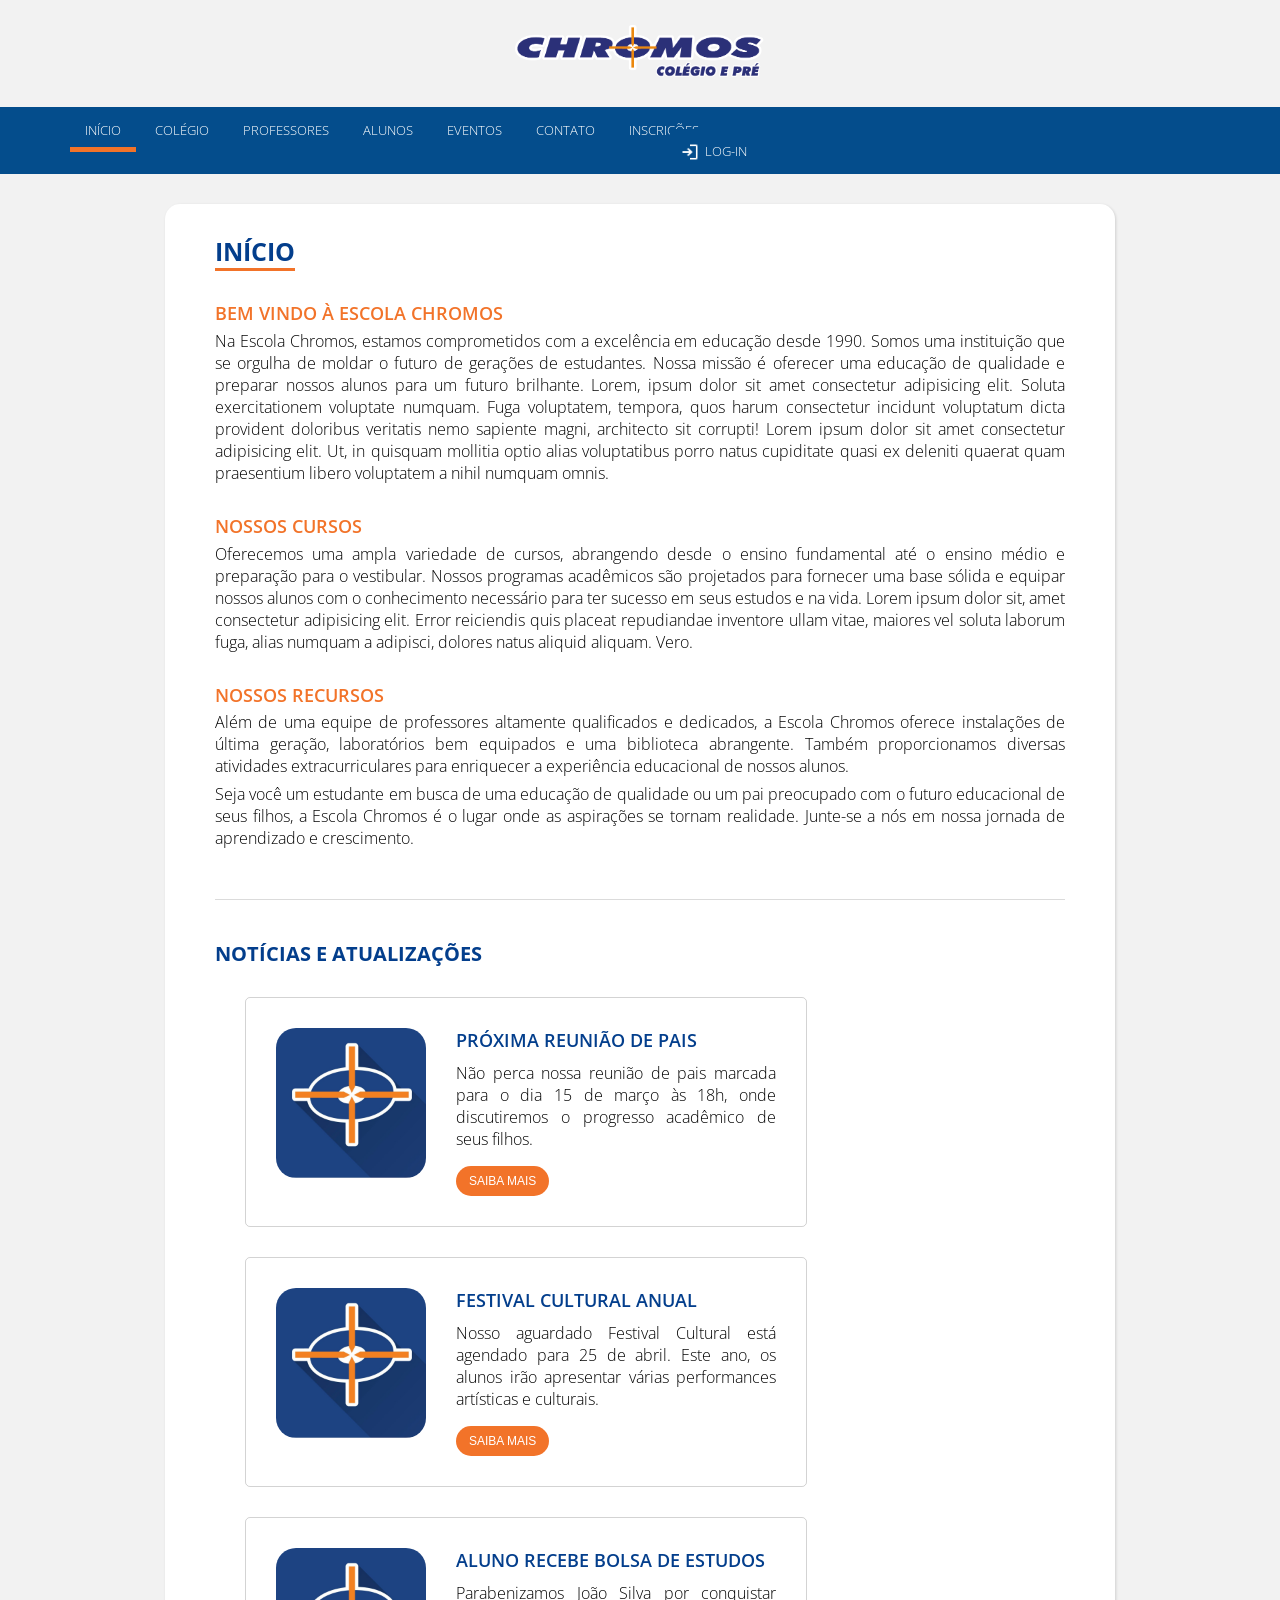
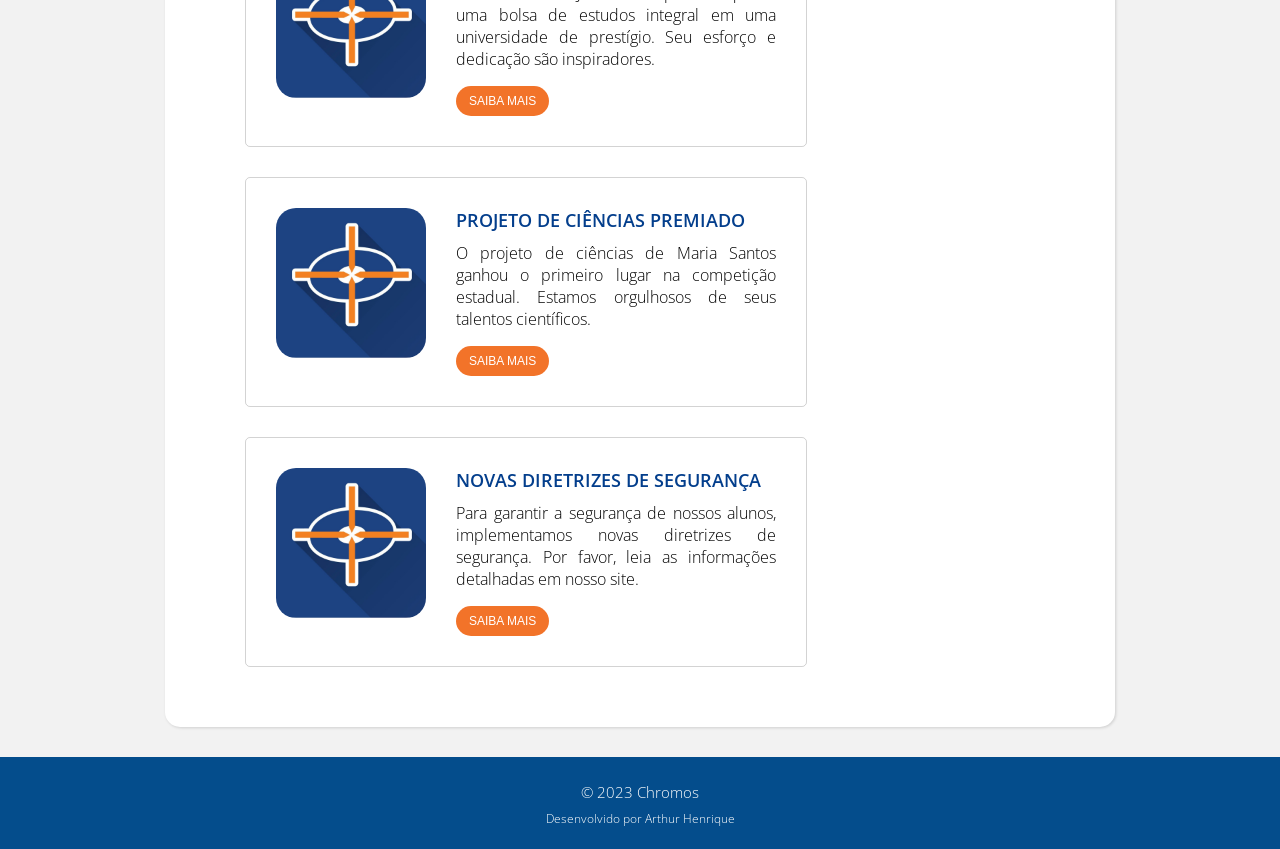
<file: menu-principal/index.html>
<!DOCTYPE html>
<html lang="pt-br">
<head>
    <meta charset="UTF-8">
    <meta name="viewport" content="width=device-width, initial-scale=1.0">
    <title>Chromos | Início</title>
    <link rel="stylesheet" href="style.css">
</head>
<body>
    <!-- CABEÇALHO -->
    <header>
        <img src="../imagens/chromos-img.png" alt="">
    </header>

    <!-- MENU -->
    <nav>
        <a href="inicio.html" class="menu" id="selecionado">Início</a>
        <a href="colegio.html" class="menu">Colégio</a>
        <a href="professores.html" class="menu">Professores</a>
        <a href="alunos.html" class="menu">Alunos</a>
        <a href="eventos.html" class="menu">Eventos</a>
        <a href="contato.html" class="menu">Contato</a>
        <a href="inscrições.html" class="menu">inscrições</a>

        <a href="login.html" id="login"><img src="../imagens/icones/login.png">Log-in</a>
    </nav>

    <!-- CONTEÚDO -->
    <main>
        <h1>Início</h1>

        <h2>Bem vindo à escola Chromos</h2>
        <p>Na Escola Chromos, estamos comprometidos com a excelência em educação desde 1990. Somos uma instituição que se orgulha de moldar o futuro de gerações de estudantes. Nossa missão é oferecer uma educação de qualidade e preparar nossos alunos para um futuro brilhante. Lorem, ipsum dolor sit amet consectetur adipisicing elit. Soluta exercitationem voluptate numquam. Fuga voluptatem, tempora, quos harum consectetur incidunt voluptatum dicta provident doloribus veritatis nemo sapiente magni, architecto sit corrupti! Lorem ipsum dolor sit amet consectetur adipisicing elit. Ut, in quisquam mollitia optio alias voluptatibus porro natus cupiditate quasi ex deleniti quaerat quam praesentium libero voluptatem a nihil numquam omnis.</p>

        <h2>Nossos Cursos</h2>
        <p>Oferecemos uma ampla variedade de cursos, abrangendo desde o ensino fundamental até o ensino médio e preparação para o vestibular. Nossos programas acadêmicos são projetados para fornecer uma base sólida e equipar nossos alunos com o conhecimento necessário para ter sucesso em seus estudos e na vida. Lorem ipsum dolor sit, amet consectetur adipisicing elit. Error reiciendis quis placeat repudiandae inventore ullam vitae, maiores vel soluta laborum fuga, alias numquam a adipisci, dolores natus aliquid aliquam. Vero.</p>

        <h2>Nossos Recursos</h2>
        <p>Além de uma equipe de professores altamente qualificados e dedicados, a Escola Chromos oferece instalações de última geração, laboratórios bem equipados e uma biblioteca abrangente. Também proporcionamos diversas atividades extracurriculares para enriquecer a experiência educacional de nossos alunos.</p>
        <p>Seja você um estudante em busca de uma educação de qualidade ou um pai preocupado com o futuro educacional de seus filhos, a Escola Chromos é o lugar onde as aspirações se tornam realidade. Junte-se a nós em nossa jornada de aprendizado e crescimento.</p>

        <h2 id="diferente">Notícias e Atualizações</h2>

        <div id="noticias">
            <div class="container-noticia">
                <img src="../imagens/chromos-logo.jpg">
                <h1>Próxima reunião de pais</h1>
                <p>Não perca nossa reunião de pais marcada para o dia 15 de março às 18h, onde discutiremos o progresso acadêmico de seus filhos.</p>
                <a href="#"><button>Saiba mais</button></a>
            </div>

            <div class="container-noticia">
                <img src="../imagens/chromos-logo.jpg">
                <h1>Festival cultural anual</h1>
                <p>Nosso aguardado Festival Cultural está agendado para 25 de abril. Este ano, os alunos irão apresentar várias performances artísticas e culturais.</p>
                <a href="#"><button>Saiba mais</button></a>
            </div>

            <div class="container-noticia">
                <img src="../imagens/chromos-logo.jpg">
                <h1>Aluno Recebe Bolsa de Estudos</h1>
                <p>Parabenizamos João Silva por conquistar uma bolsa de estudos integral em uma universidade de prestígio. Seu esforço e dedicação são inspiradores.</p>
                <a href="#"><button>Saiba mais</button></a>
            </div>

            <div class="container-noticia">
                <img src="../imagens/chromos-logo.jpg">
                <h1>Projeto de Ciências premiado</h1>
                <p>O projeto de ciências de Maria Santos ganhou o primeiro lugar na competição estadual. Estamos orgulhosos de seus talentos científicos.</p>
                <a href="#"><button>Saiba mais</button></a>
            </div>

            <div class="container-noticia">
                <img src="../imagens/chromos-logo.jpg">
                <h1>Novas Diretrizes de Segurança</h1>
                <p>Para garantir a segurança de nossos alunos, implementamos novas diretrizes de segurança. Por favor, leia as informações detalhadas em nosso site.</p>
                <a href="#"><button>Saiba mais</button></a>
            </div>
        </div>
    </main>

    <!-- RODAPÉ -->
    <footer>
        <p id="nivel-um">© 2023 Chromos</p>
        <p id="nivel-dois">Desenvolvido por <a href="#">Arthur Henrique</a></p>
    </footer>
</body>
</html>
</file>
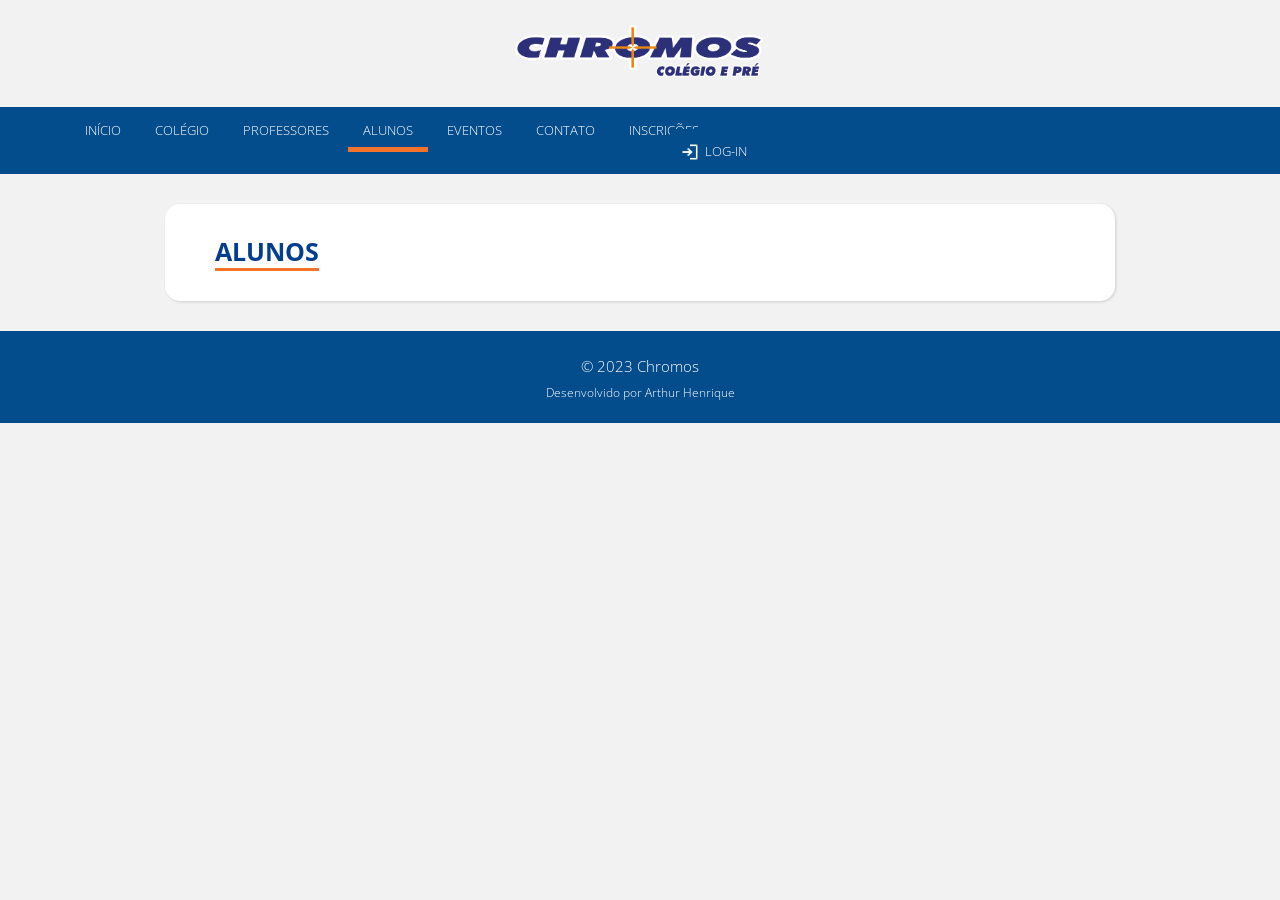
<file: menu-principal/alunos.html>
<!DOCTYPE html>
<html lang="pt-br">
<head>
    <meta charset="UTF-8">
    <meta name="viewport" content="width=device-width, initial-scale=1.0">
    <title>Chromos | Alunos</title>
    <link rel="stylesheet" href="style.css">
</head>
<body>
    <!-- CABEÇALHO -->
    <header>
        <img src="../imagens/chromos-img.png" alt="">
    </header>

    <!-- MENU -->
    <nav>
        <a href="inicio.html" class="menu">Início</a>
        <a href="colegio.html" class="menu">Colégio</a>
        <a href="professores.html" class="menu">Professores</a>
        <a href="alunos.html" class="menu" id="selecionado">Alunos</a>
        <a href="eventos.html" class="menu">Eventos</a>
        <a href="contato.html" class="menu">Contato</a>
        <a href="inscrições.html" class="menu">inscrições</a>

        <a href="login.html" id="login"><img src="../imagens/icones/login.png">Log-in</a>
    </nav>

    <!-- CONTEÚDO -->
    <main>
        <h1>Alunos</h1>
    </main>

    <!-- RODAPÉ -->
    <footer>
        <p id="nivel-um">© 2023 Chromos</p>
        <p id="nivel-dois">Desenvolvido por <a href="#">Arthur Henrique</a></p>
    </footer>
</body>
</html>
</file>
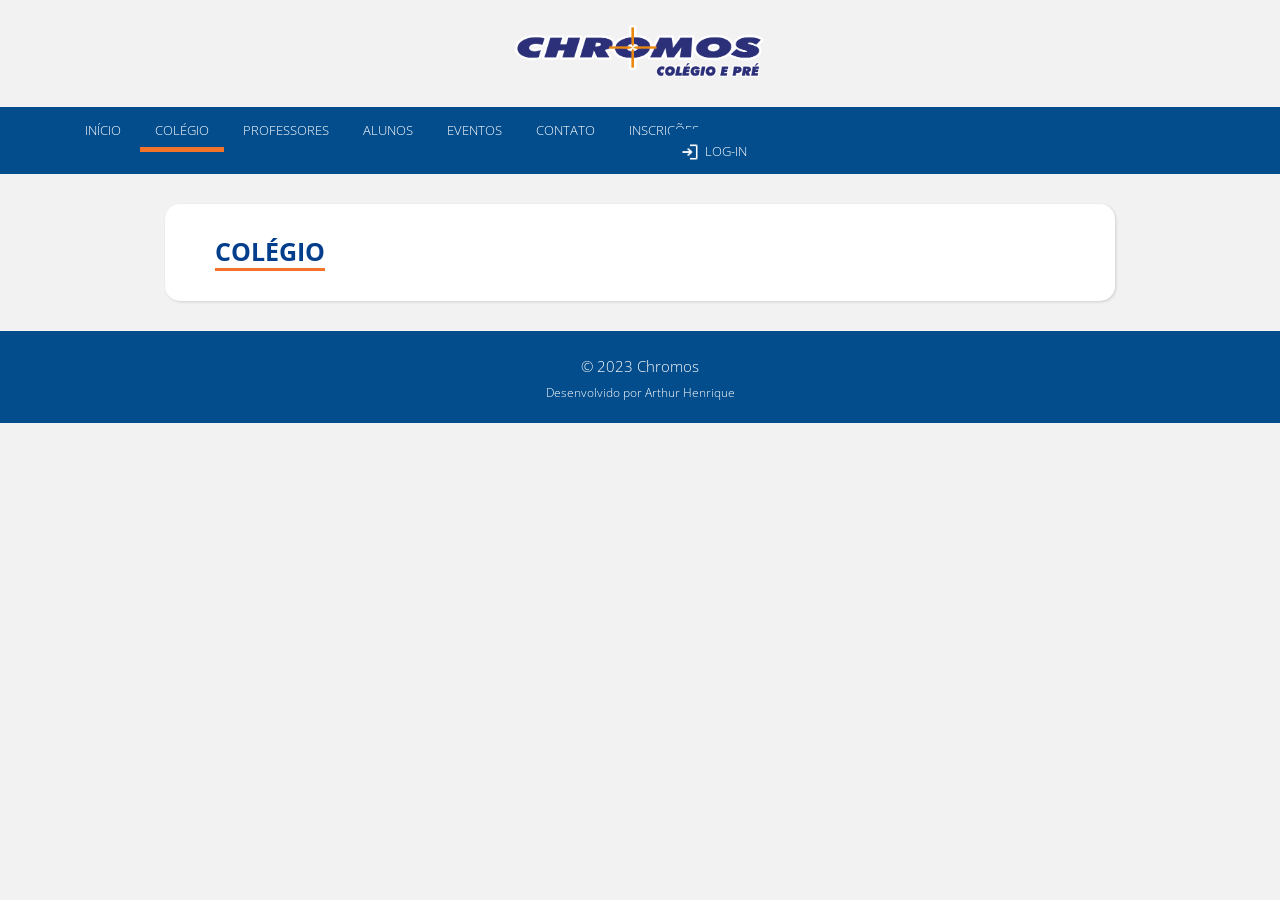
<file: menu-principal/colegio.html>
<!DOCTYPE html>
<html lang="pt-br">
<head>
    <meta charset="UTF-8">
    <meta name="viewport" content="width=device-width, initial-scale=1.0">
    <title>Chromos | Colégio</title>
    <link rel="stylesheet" href="style.css">
</head>
<body>
    <!-- CABEÇALHO -->
    <header>
        <img src="../imagens/chromos-img.png" alt="">
    </header>

    <!-- MENU -->
    <nav>
        <a href="inicio.html" class="menu">Início</a>
        <a href="colegio.html" class="menu" id="selecionado">Colégio</a>
        <a href="professores.html" class="menu">Professores</a>
        <a href="alunos.html" class="menu">Alunos</a>
        <a href="eventos.html" class="menu">Eventos</a>
        <a href="contato.html" class="menu">Contato</a>
        <a href="inscrições.html" class="menu">inscrições</a>

        <a href="login.html" id="login"><img src="../imagens/icones/login.png">Log-in</a>
    </nav>

    <!-- CONTEÚDO -->
    <main>
        <h1>Colégio</h1>
    </main>

    <!-- RODAPÉ -->
    <footer>
        <p id="nivel-um">© 2023 Chromos</p>
        <p id="nivel-dois">Desenvolvido por <a href="#">Arthur Henrique</a></p>
    </footer>
</body>
</html>
</file>
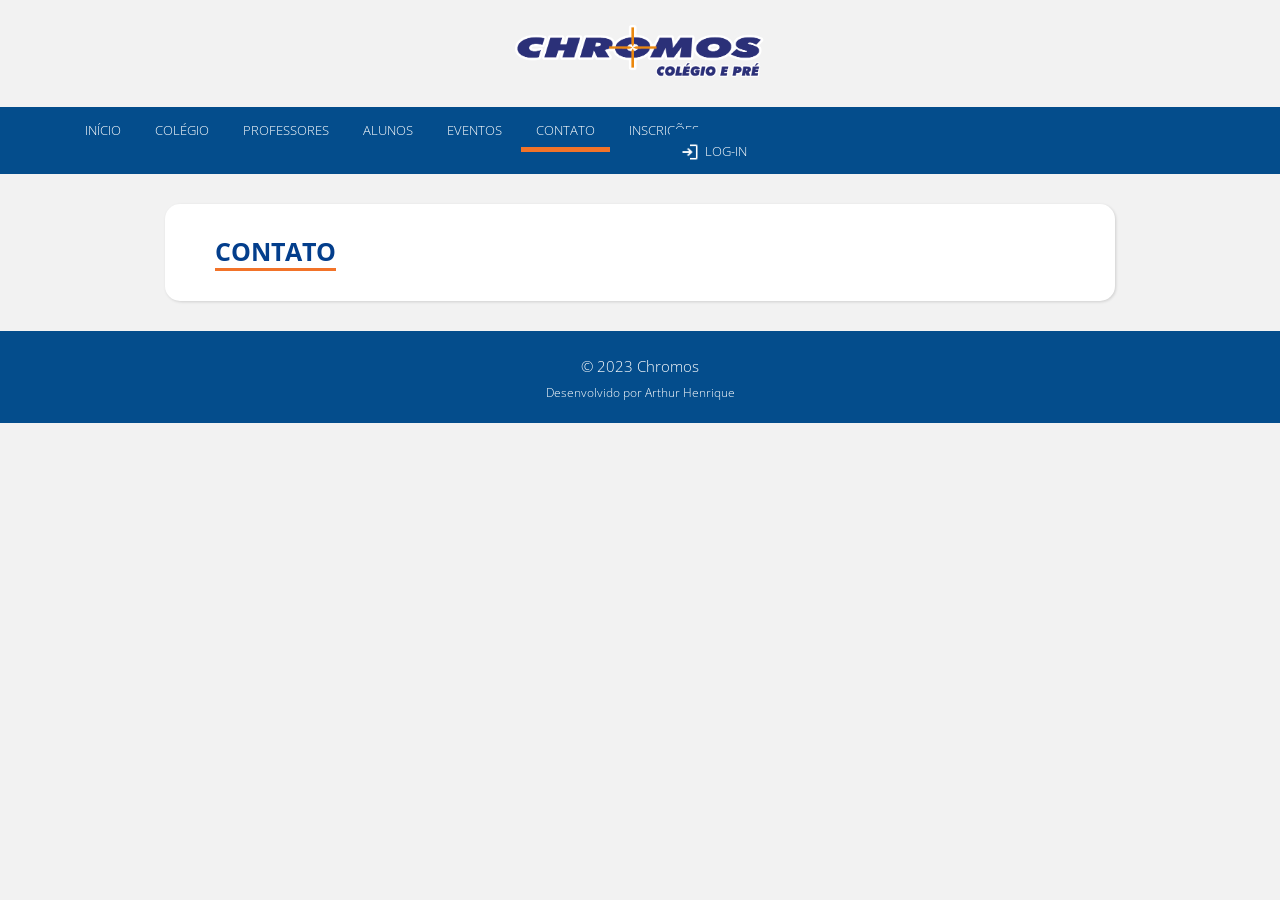
<file: menu-principal/contato.html>
<!DOCTYPE html>
<html lang="pt-br">
<head>
    <meta charset="UTF-8">
    <meta name="viewport" content="width=device-width, initial-scale=1.0">
    <title>Chromos | Contato</title>
    <link rel="stylesheet" href="style.css">
</head>
<body>
    <!-- CABEÇALHO -->
    <header>
        <img src="../imagens/chromos-img.png" alt="">
    </header>

    <!-- MENU -->
    <nav>
        <a href="inicio.html" class="menu">Início</a>
        <a href="colegio.html" class="menu">Colégio</a>
        <a href="professores.html" class="menu">Professores</a>
        <a href="alunos.html" class="menu">Alunos</a>
        <a href="eventos.html" class="menu">Eventos</a>
        <a href="contato.html" class="menu" id="selecionado">Contato</a>
        <a href="inscrições.html" class="menu">inscrições</a>

        <a href="login.html" id="login"><img src="../imagens/icones/login.png">Log-in</a>
    </nav>

    <!-- CONTEÚDO -->
    <main>
        <h1>Contato</h1>
    </main>

    <!-- RODAPÉ -->
    <footer>
        <p id="nivel-um">© 2023 Chromos</p>
        <p id="nivel-dois">Desenvolvido por <a href="#">Arthur Henrique</a></p>
    </footer>
</body>
</html>
</file>
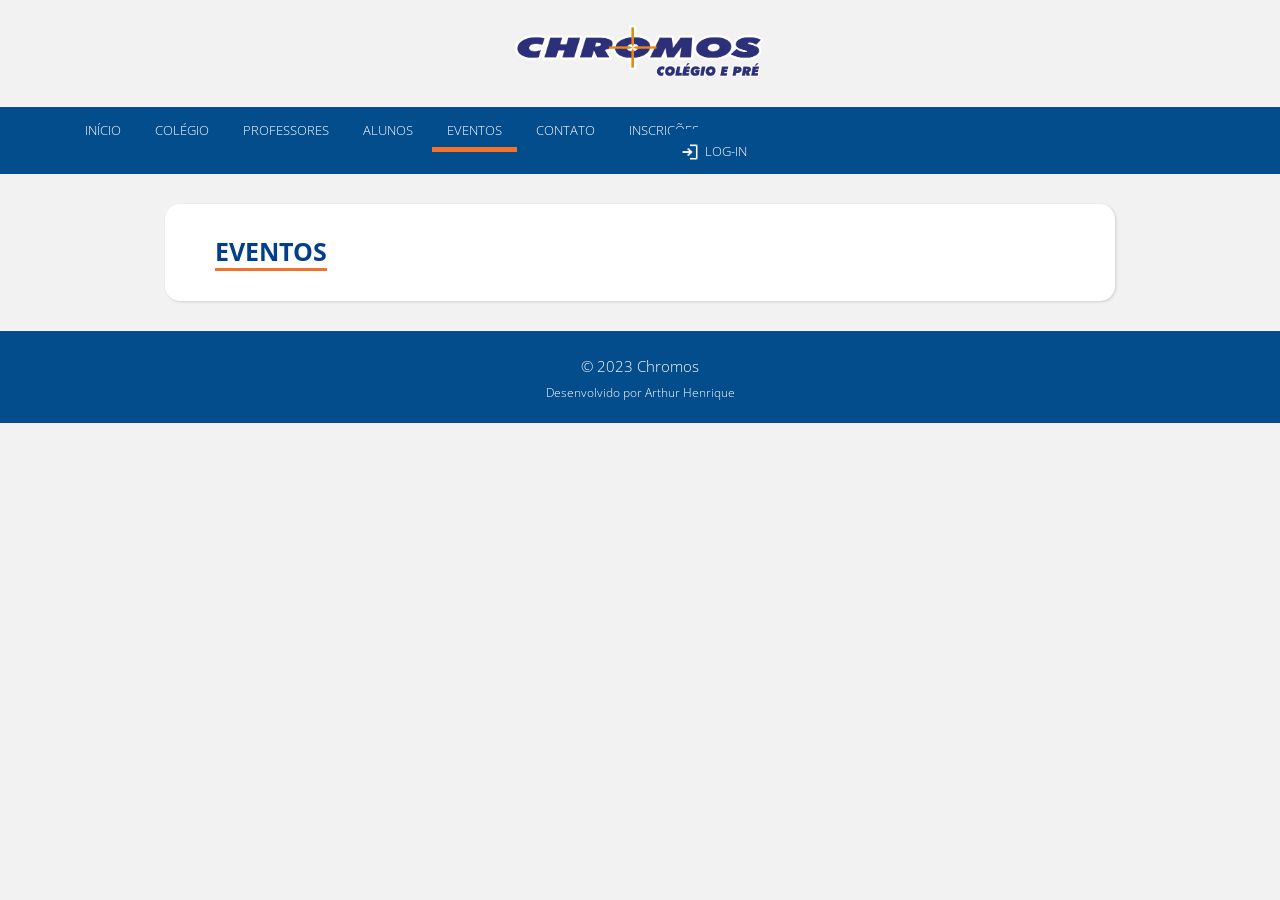
<file: menu-principal/eventos.html>
<!DOCTYPE html>
<html lang="pt-br">
<head>
    <meta charset="UTF-8">
    <meta name="viewport" content="width=device-width, initial-scale=1.0">
    <title>Chromos | Eventos</title>
    <link rel="stylesheet" href="style.css">
</head>
<body>
    <!-- CABEÇALHO -->
    <header>
        <img src="../imagens/chromos-img.png" alt="">
    </header>

    <!-- MENU -->
    <nav>
        <a href="inicio.html" class="menu">Início</a>
        <a href="colegio.html" class="menu">Colégio</a>
        <a href="professores.html" class="menu">Professores</a>
        <a href="alunos.html" class="menu">Alunos</a>
        <a href="eventos.html" class="menu" id="selecionado">Eventos</a>
        <a href="contato.html" class="menu">Contato</a>
        <a href="inscrições.html" class="menu">inscrições</a>

        <a href="login.html" id="login"><img src="../imagens/icones/login.png">Log-in</a>
    </nav>

    <!-- CONTEÚDO -->
    <main>
        <h1>Eventos</h1>
    </main>

    <!-- RODAPÉ -->
    <footer>
        <p id="nivel-um">© 2023 Chromos</p>
        <p id="nivel-dois">Desenvolvido por <a href="#">Arthur Henrique</a></p>
    </footer>
</body>
</html>
</file>
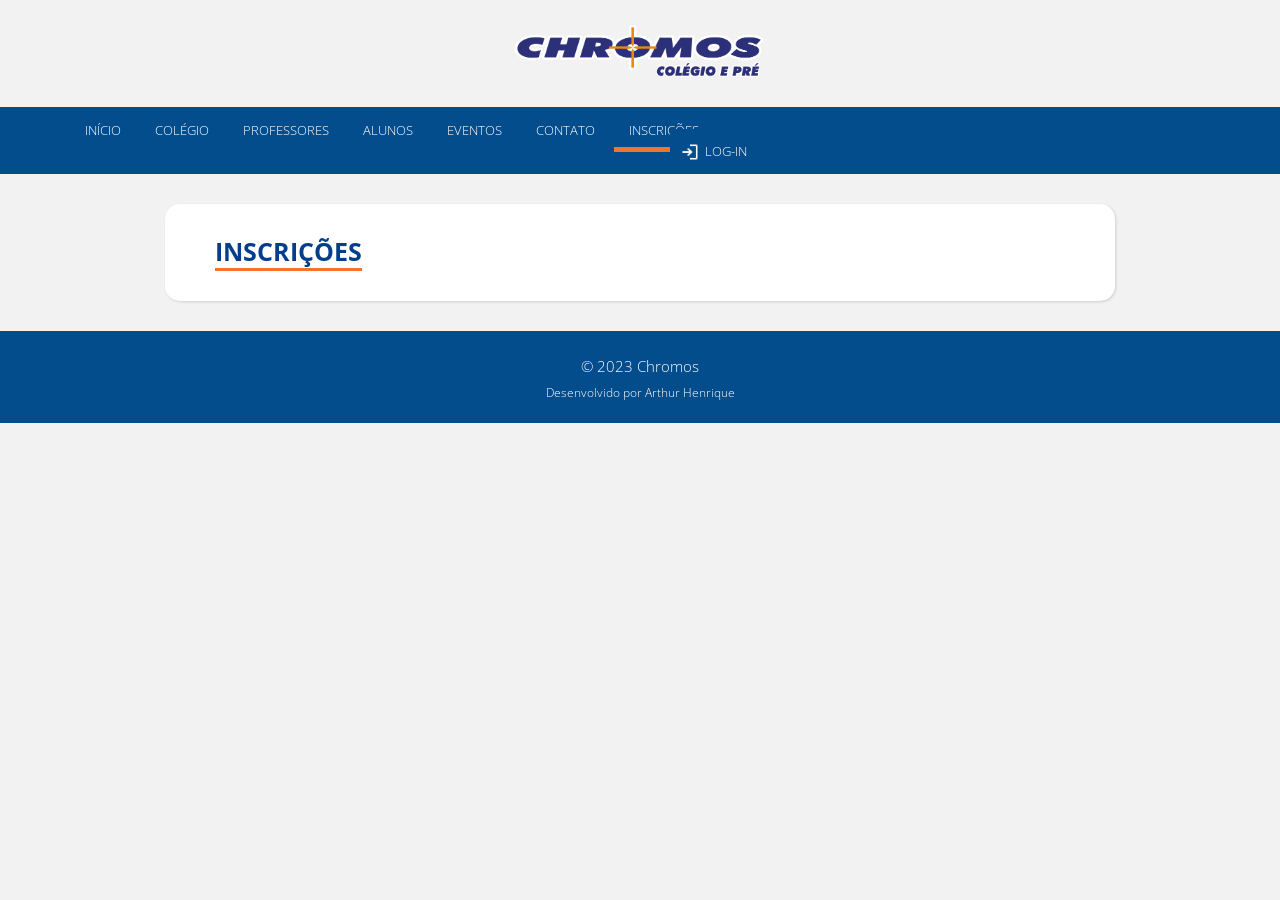
<file: menu-principal/inscrições.html>
<!DOCTYPE html>
<html lang="pt-br">
<head>
    <meta charset="UTF-8">
    <meta name="viewport" content="width=device-width, initial-scale=1.0">
    <title>Chromos | inscrições</title>
    <link rel="stylesheet" href="style.css">
</head>
<body>
    <!-- CABEÇALHO -->
    <header>
        <img src="../imagens/chromos-img.png" alt="">
    </header>

    <!-- MENU -->
    <nav>
        <a href="inicio.html" class="menu">Início</a>
        <a href="colegio.html" class="menu">Colégio</a>
        <a href="professores.html" class="menu">Professores</a>
        <a href="alunos.html" class="menu">Alunos</a>
        <a href="eventos.html" class="menu">Eventos</a>
        <a href="contato.html" class="menu">Contato</a>
        <a href="inscrições.html" class="menu" id="selecionado">inscrições</a>

        <a href="login.html" id="login"><img src="../imagens/icones/login.png">Log-in</a>
    </nav>

    <!-- CONTEÚDO -->
    <main>
        <h1>Inscrições</h1>
    </main>

    <!-- RODAPÉ -->
    <footer>
        <p id="nivel-um">© 2023 Chromos</p>
        <p id="nivel-dois">Desenvolvido por <a href="#">Arthur Henrique</a></p>
    </footer>
</body>
</html>
</file>
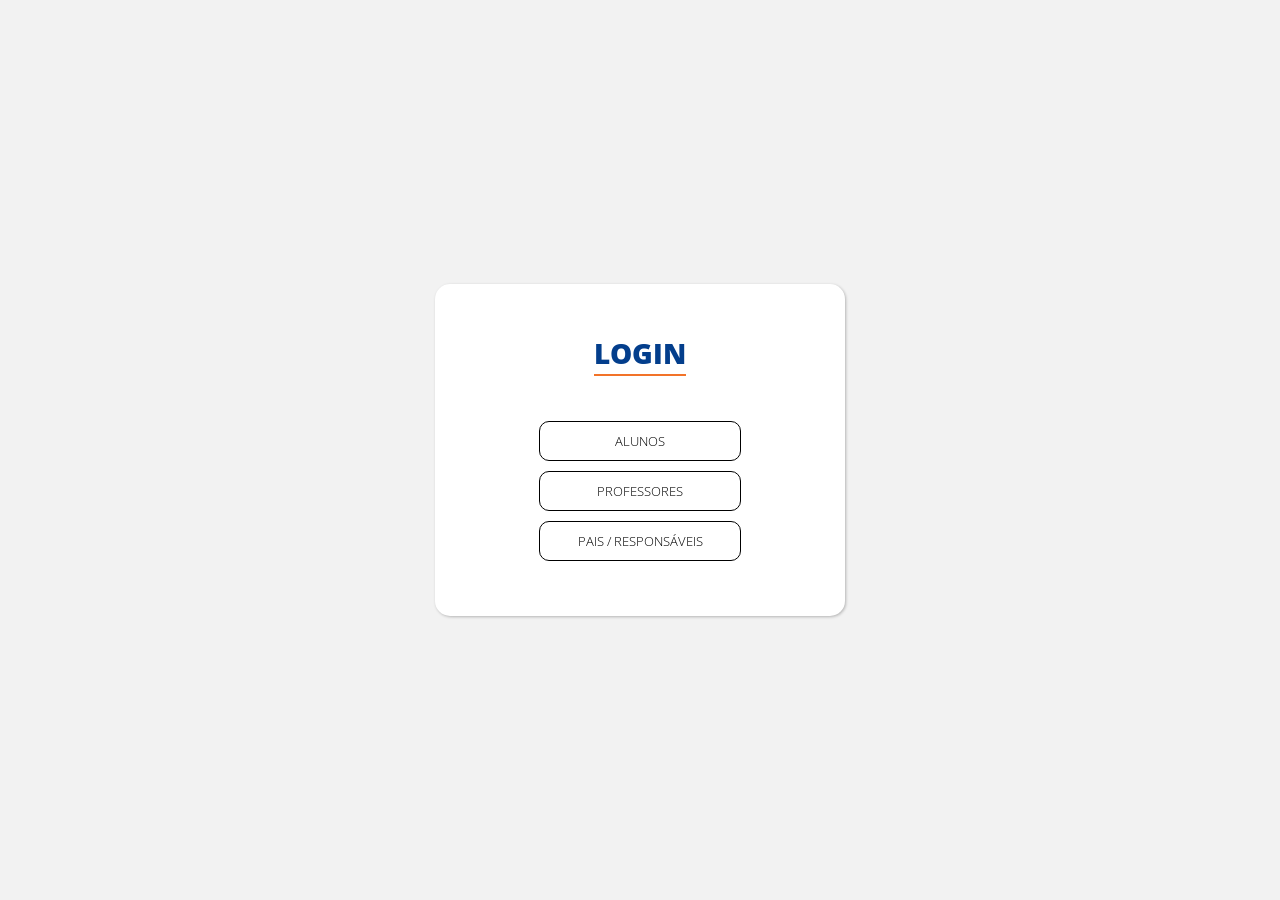
<file: menu-principal/login.html>
<!DOCTYPE html>
<html lang="pt-br">
<head>
    <meta charset="UTF-8">
    <meta name="viewport" content="width=device-width, initial-scale=1.0">
    <title>Chromos | Login</title>
    <link rel="stylesheet" href="style.css">
</head>
<body class="body-login">
    <div class="caixa-login">
        <h1>Login</h1><br>
            <div>
                <a href="#">Alunos</a>
                <a href="#">Professores</a>
                <a href="#">Pais / Responsáveis</a>
            </div>
    </div>
</body>
</html>
</file>
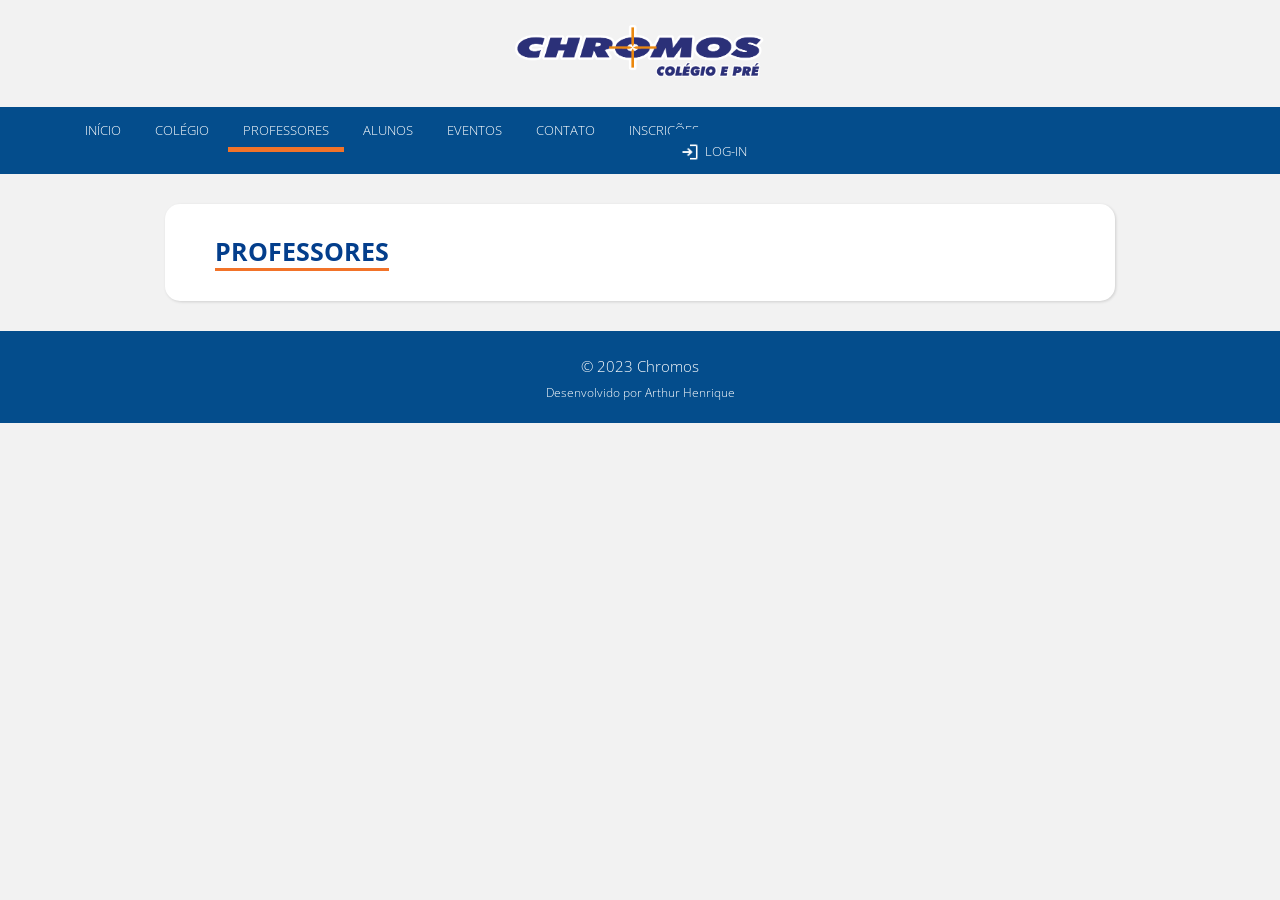
<file: menu-principal/professores.html>
<!DOCTYPE html>
<html lang="pt-br">
<head>
    <meta charset="UTF-8">
    <meta name="viewport" content="width=device-width, initial-scale=1.0">
    <title>Chromos | Professores</title>
    <link rel="stylesheet" href="style.css">
</head>
<body>
    <!-- CABEÇALHO -->
    <header>
        <img src="../imagens/chromos-img.png" alt="">
    </header>

    <!-- MENU -->
    <nav>
        <a href="inicio.html" class="menu">Início</a>
        <a href="colegio.html" class="menu">Colégio</a>
        <a href="professores.html" class="menu" id="selecionado">Professores</a>
        <a href="alunos.html" class="menu">Alunos</a>
        <a href="eventos.html" class="menu">Eventos</a>
        <a href="contato.html" class="menu">Contato</a>
        <a href="inscrições.html" class="menu">inscrições</a>

        <a href="login.html" id="login"><img src="../imagens/icones/login.png">Log-in</a>
    </nav>

    <!-- CONTEÚDO -->
    <main>
        <h1>Professores</h1>
    </main>

    <!-- RODAPÉ -->
    <footer>
        <p id="nivel-um">© 2023 Chromos</p>
        <p id="nivel-dois">Desenvolvido por <a href="#">Arthur Henrique</a></p>
    </footer>
</body>
</html>
</file>
<file: menu-principal/style.css>
/* 

CORES
Azul escuro: #033E8C
Azul claro: #044D8C
Laranja escuro: #F27329
Laranja claro: #F2811D
Cinza: #F2F2F2

*/

@charset "UTF-8";
@font-face {
    font-family: 'Open Sans';
    font-style: normal;
    font-weight: 300;
    src: url("../fonte/OpenSans-VariableFont_wdth\,wght.ttf");
  }
  
  @font-face {
    font-family: 'Open Sans';
    font-style: normal;
    font-weight: 600;
    src: url("../fonte/OpenSans-VariableFont_wdth\,wght.ttf");
  }
  
  @font-face {
    font-family: 'Open Sans';
    font-style: normal;
    font-weight: 700;
    src: url("../fonte/OpenSans-VariableFont_wdth\,wght.ttf");
  }
  
  @font-face {
    font-family: 'Open Sans';
    font-style: normal;
    font-weight: 800;
    src: url("../fonte/OpenSans-VariableFont_wdth\,wght.ttf");
  }


body {
    margin: 0;
    font-family: "Open Sans", sans-serif;
    background-color: #F2F2F2;
}

header {
    padding: 10px;
    text-align: center;
}

header img {
    width: 250px;
    margin: 15px 0px;
}

header h1 {
    display: inline-block;

    text-transform: uppercase;
    color: #033E8C;
    border-bottom: 5px solid #F27329;    
}

nav {
    padding: 10px 70px;
    background-color: #044D8C;
}

nav a.menu {
    padding: 8.5px 15px;

    text-decoration: none;
    color: white;
    text-transform: uppercase;
    font-size: 13px;
}

nav a.menu:hover {
    border-bottom: 5px solid #F27329;
}

nav a#selecionado {
    border-bottom: 5px solid #F27329;
}

nav a#login {
    margin-left: 600px;
    padding: 13px 15px 13.5px 10px;

    text-decoration: none;
    color: white;
    text-transform: uppercase;
    font-size: 13px;
    background-color: #044D8C;
}

nav a#login:hover {
    background-color: #044279;
    transition: background-color 0.5s;
}

nav a#login img {
    width: 20px;
    margin-right: 5px;
    margin-bottom: 2px;

    vertical-align: middle;
    filter: invert(100%);
}

main {
    width: 850px;
    height: auto;
    padding: 30px 50px;
    border-radius: 15px;
    margin: auto;
    margin-top: 30px;

    background-color: white;
    box-shadow: 1px 1px 3px rgba(0, 0, 0, 0.147);
}

main h1 {
    display: inline-block;
    margin: 0;
    color: #033E8C;
    font-weight: bold;
    text-transform: uppercase;
    font-size: 25px;
    border-bottom: 3px solid #F27329;
}

main h2 {
    font-size: 18px;
    margin-top: 30px;
    text-transform: uppercase;
    font-weight: 600;
    color: #F27329;
}

main h2#diferente {
    font-size: 20px;
    margin-top: 50px;
    padding-top: 40px;
    text-transform: uppercase;
    font-weight: bold;
    color: #033E8C;
    border-top: 1px solid rgba(0, 0, 0, 0.141);
}

main div.container-noticia {
    margin: 30px;
    padding: 30px;
    width: 500px;

    border: 1px solid rgba(0, 0, 0, 0.173);
    border-radius: 5px;
}

main div.container-noticia img {
    float: left;
    width: 150px;
    border-radius: 20px;
    margin-right: 30px;
}

main div.container-noticia h1 {
    display: inline-block;
    margin-bottom: 20px;
    font-size: 18px;
    border: none;
 
    color: #033E8C;
    font-weight: 600;
}

main div.container-noticia p {
    text-align: justify;
}

main div.container-noticia button {
    padding: 8px 13px;
    border-radius: 20px;

    background-color: #F27329;
    border: none;
    color: white;
    text-transform: uppercase;
    font-size: 12px;
}

main div.container-noticia button:hover {
    background-color: #f27329dc;
    cursor: pointer;
}

main p {
    text-align: justify;
    margin-top: -10px;
}

footer {
    margin-top: 30px;
    padding: 10px 70px;
    background-color: #044D8C;
    color: white;
    text-align: center;
}

footer p#nivel-um {
    margin-top: 15px;
    margin-bottom: 8px;
    font-size: 15px;
}

footer p#nivel-dois {
    margin-top: 0;
    margin-bottom: 12px;
    font-size: 12px;
}

footer p a {
    text-decoration: none;
    color: white;
}

footer p a:hover {
    text-decoration: underline;
}


/* LOGIN */
.body-login {
    display: flex;
    justify-content: center;
    align-items: center;
    height: 100vh;
    margin: 0;
    font-family: "Open Sans", sans-serif;
}

.caixa-login {
    display: block;
    width: 350px;
    height: auto;
    padding: 50px 30px;
    border-radius: 15px;
    background-color: white;
    box-shadow: 1px 1px 3px rgba(0, 0, 0, 0.254);
    text-align: center;
}

.caixa-login h1 {
    display: inline-block;
    margin: 0;
    padding-bottom: 2px;
    text-transform: uppercase;
    color: #033E8C;
    font-family: "Open Sans", sans-serif;
    font-weight: 800;
    font-size: 28px;
    border-bottom: 2px solid #F27329;
}

.caixa-login div {
    display: flex;
    flex-direction: column;
    align-items: center;
    margin-top: 40px;
}

.caixa-login div a {
    display: block;
    padding: 10px;
    margin: 5px;
    width: 180px;
    border-radius: 10px;
    text-decoration: none;
    text-transform: uppercase;
    font-size: 13px;
    color: black;
    border: 1px solid black;
}
</file>
